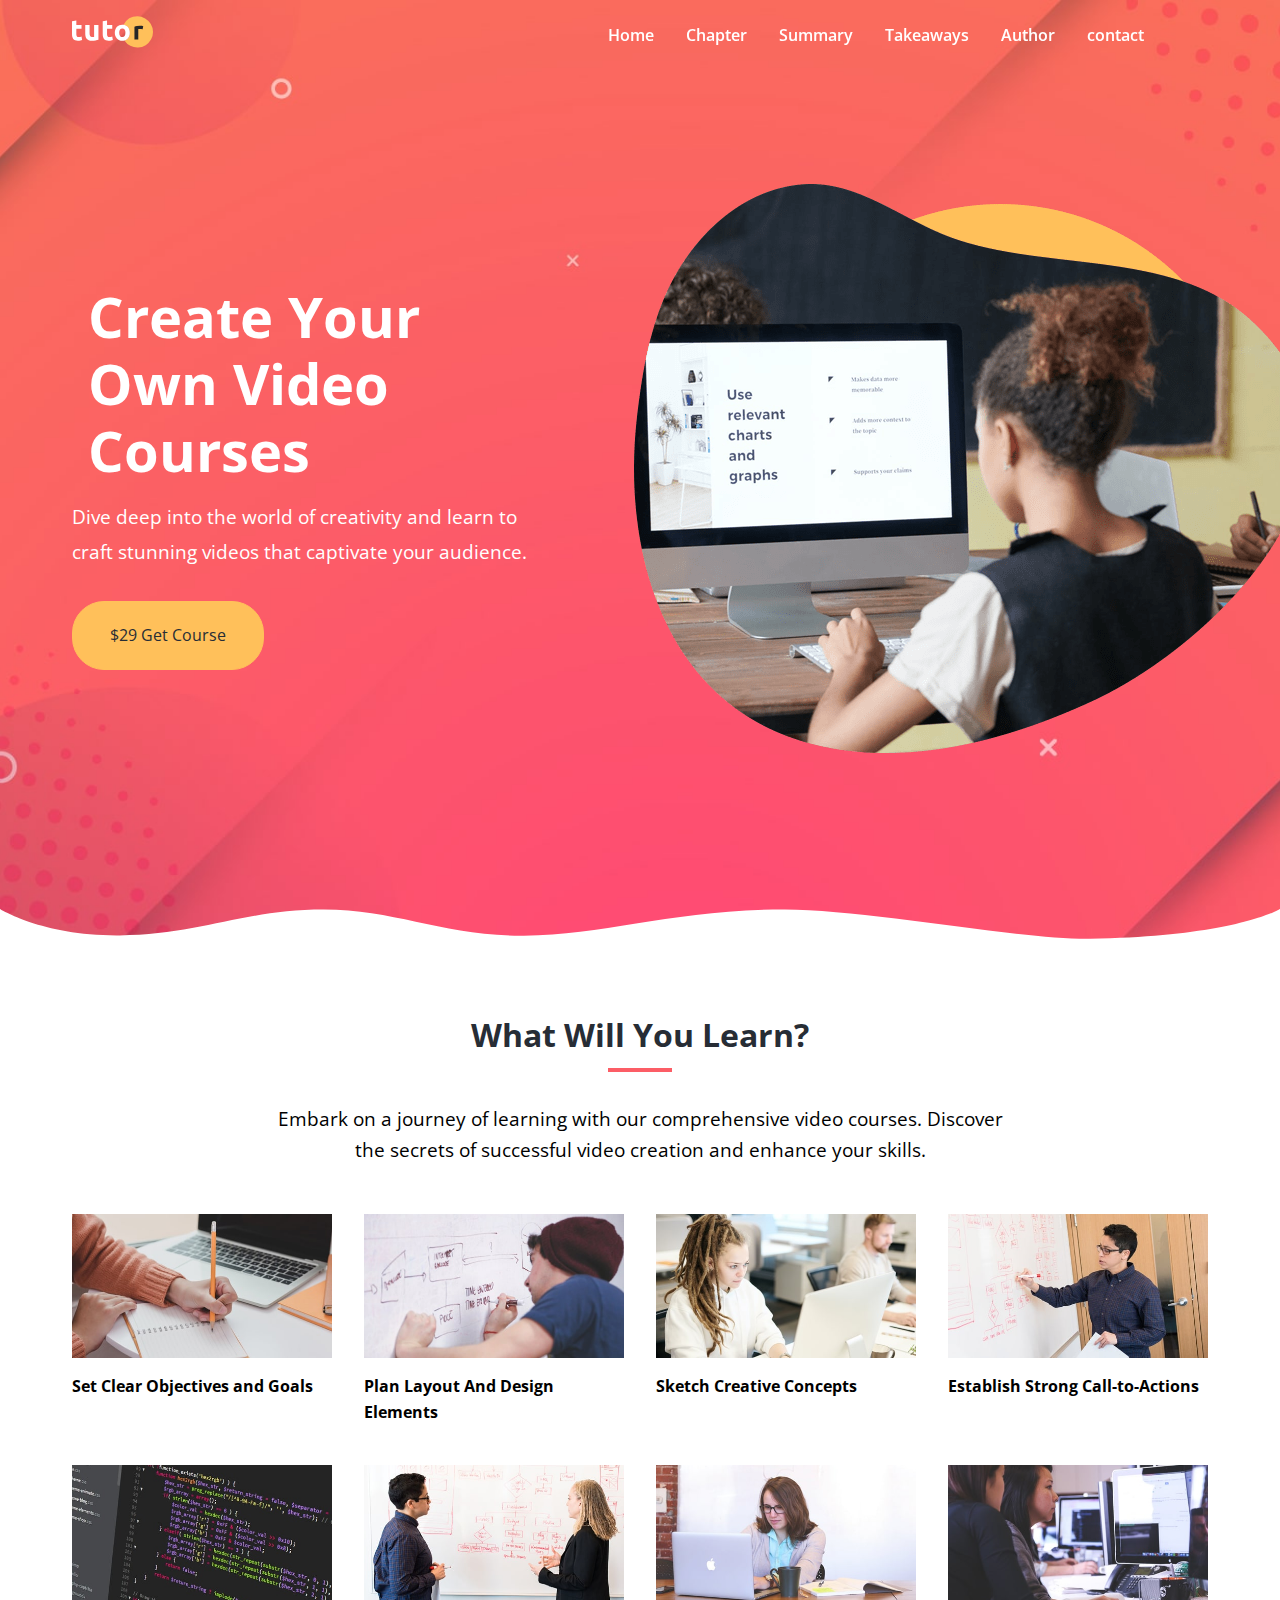
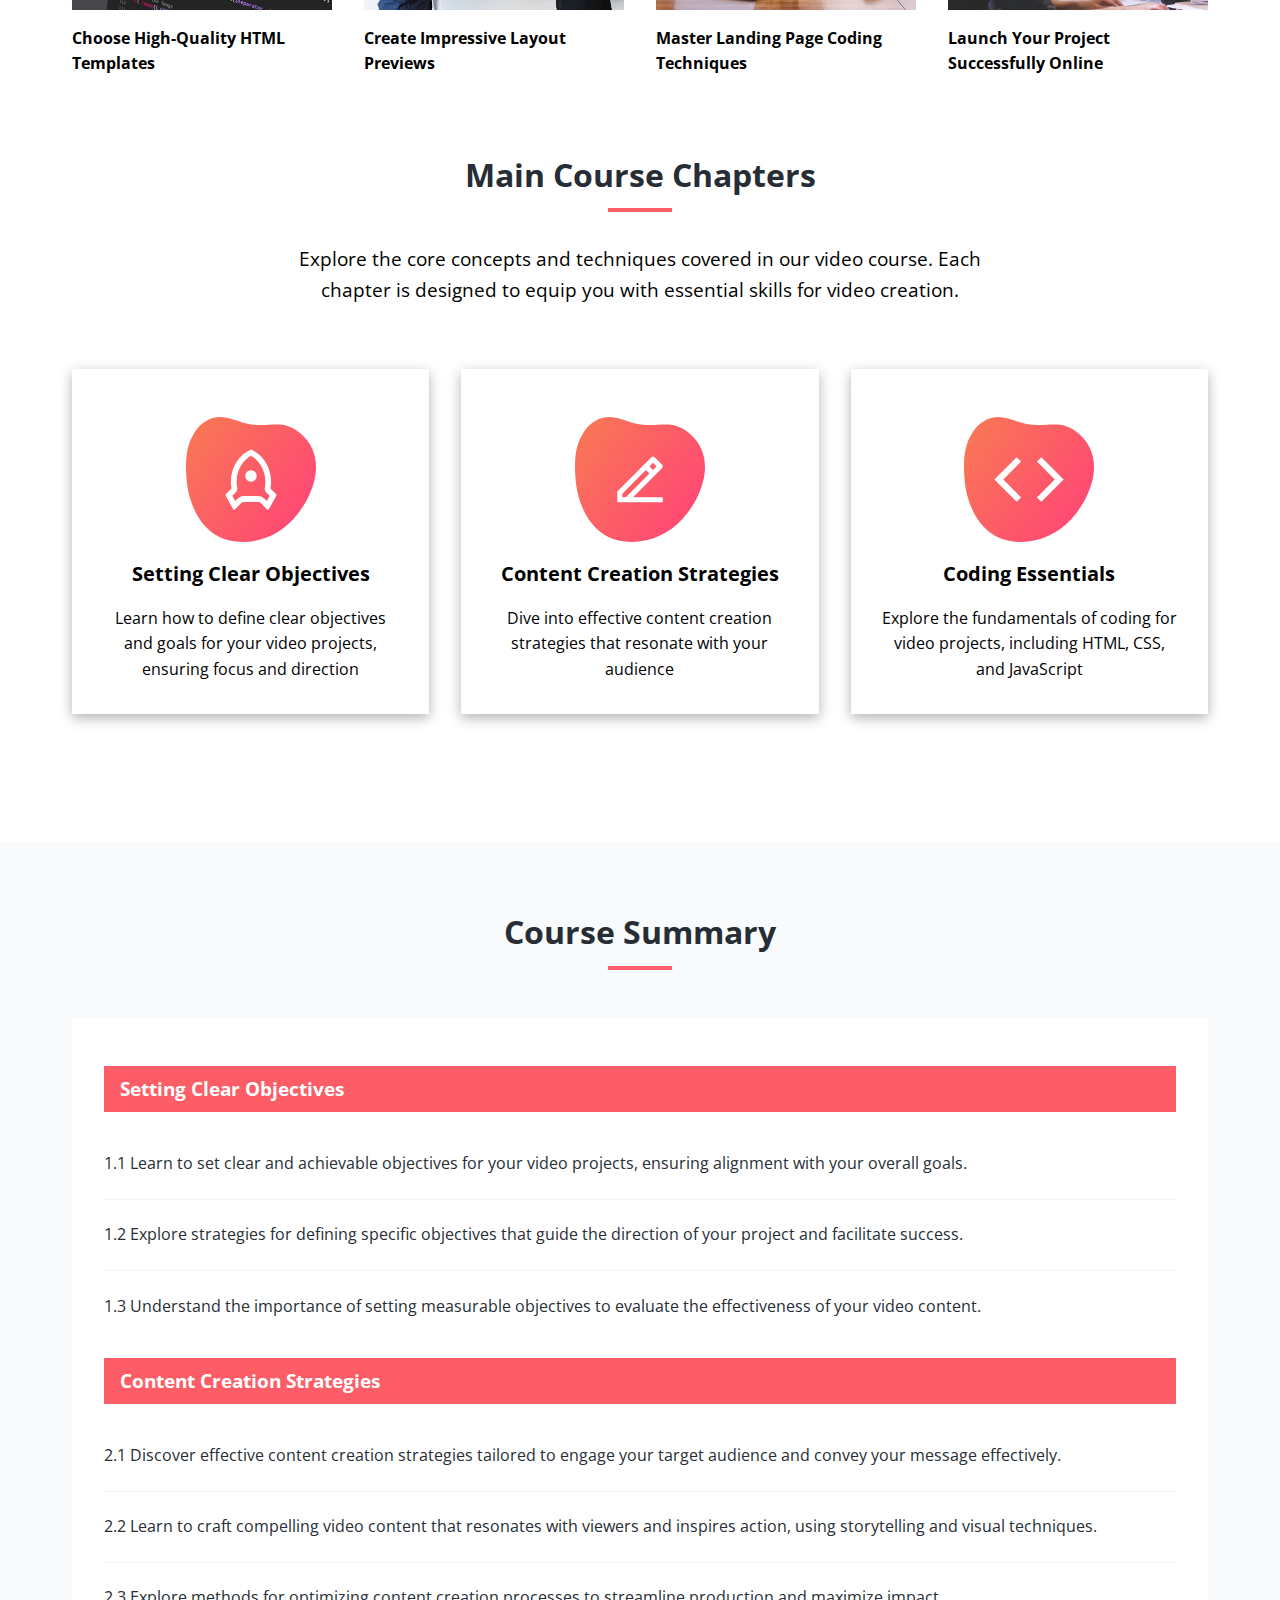
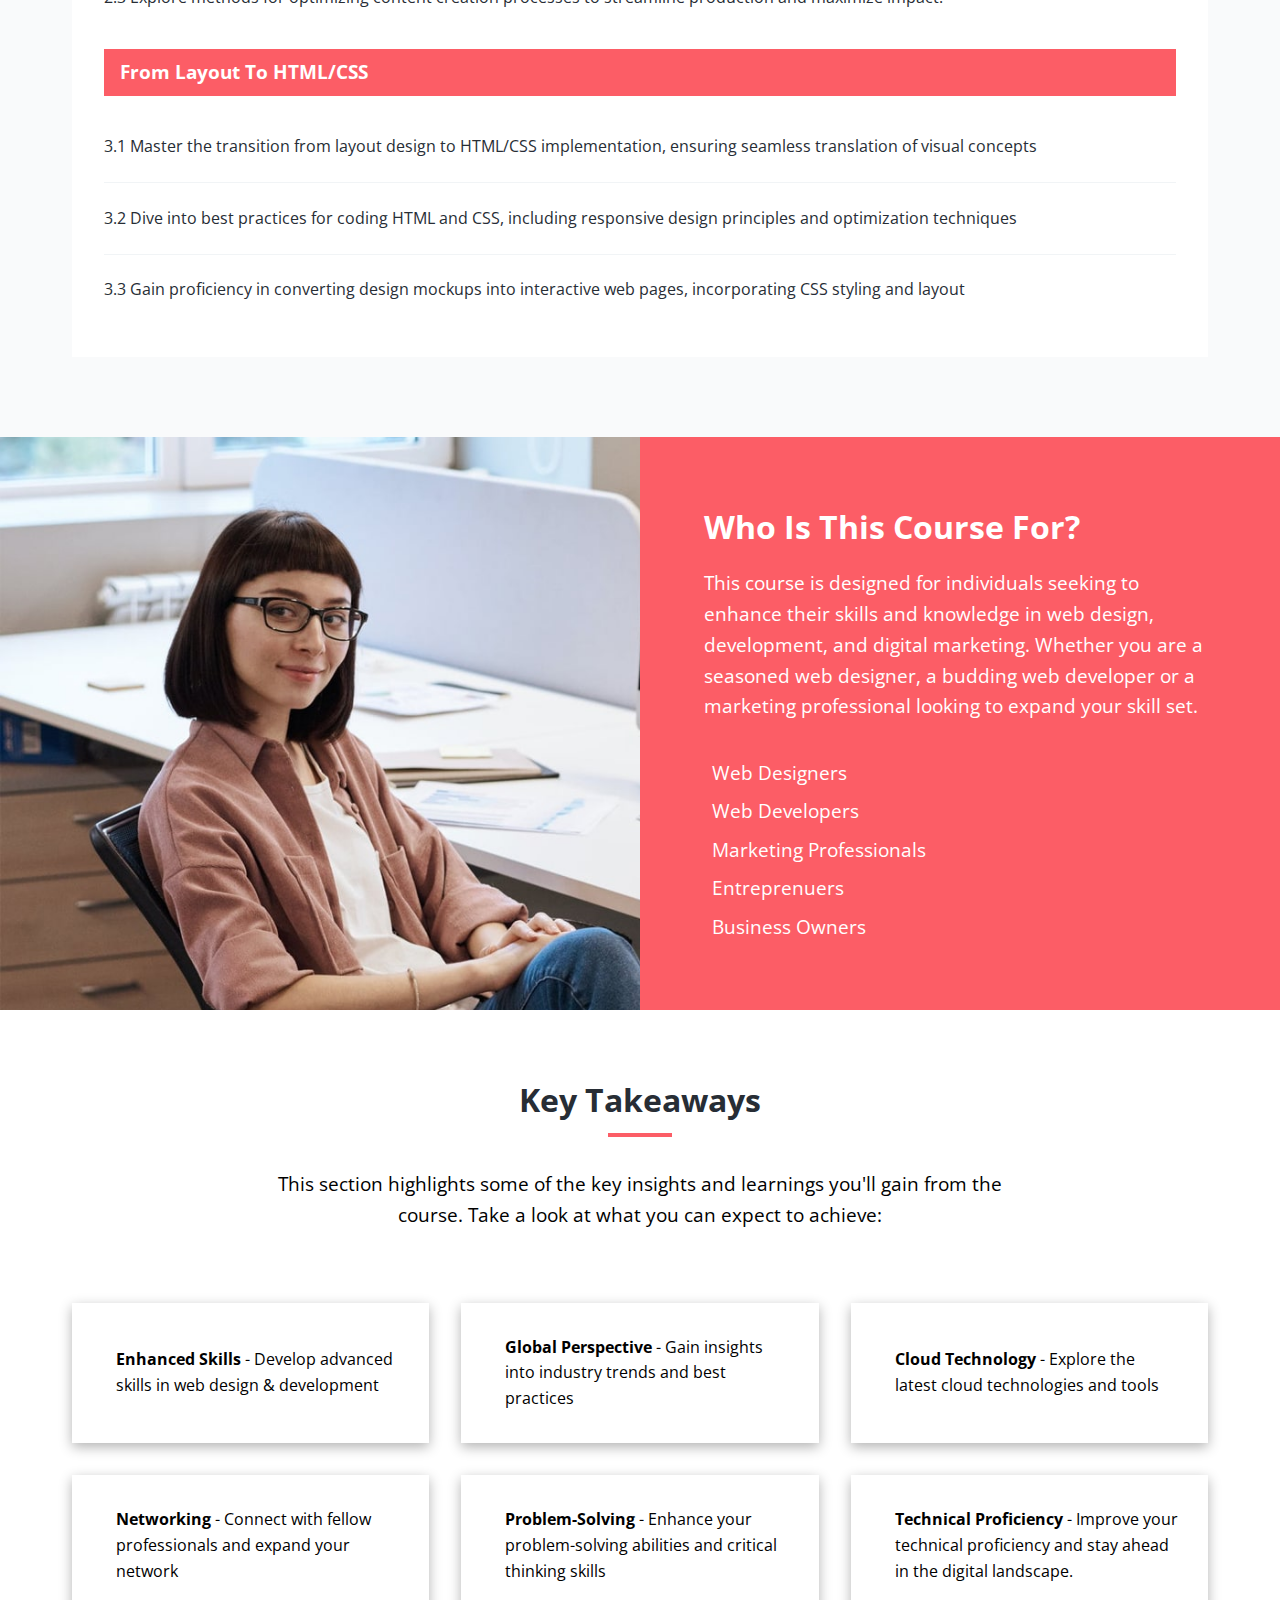
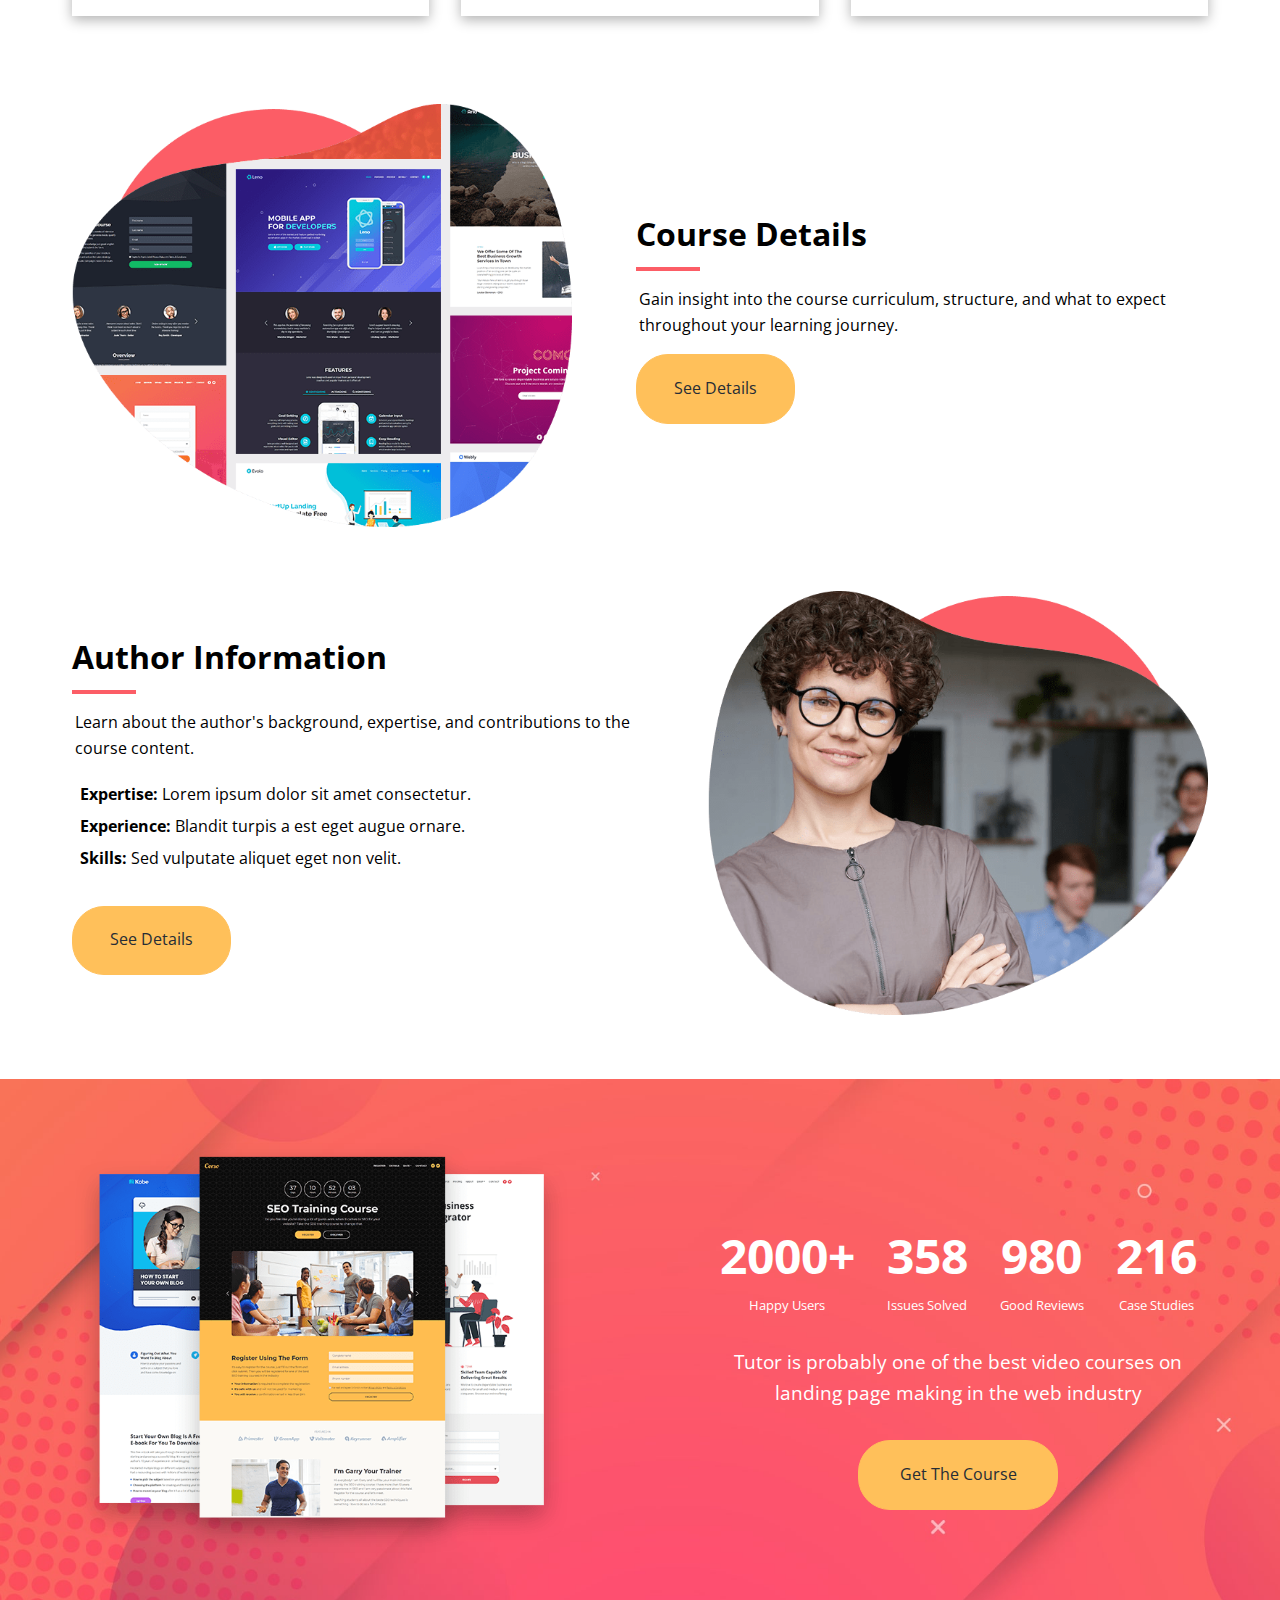
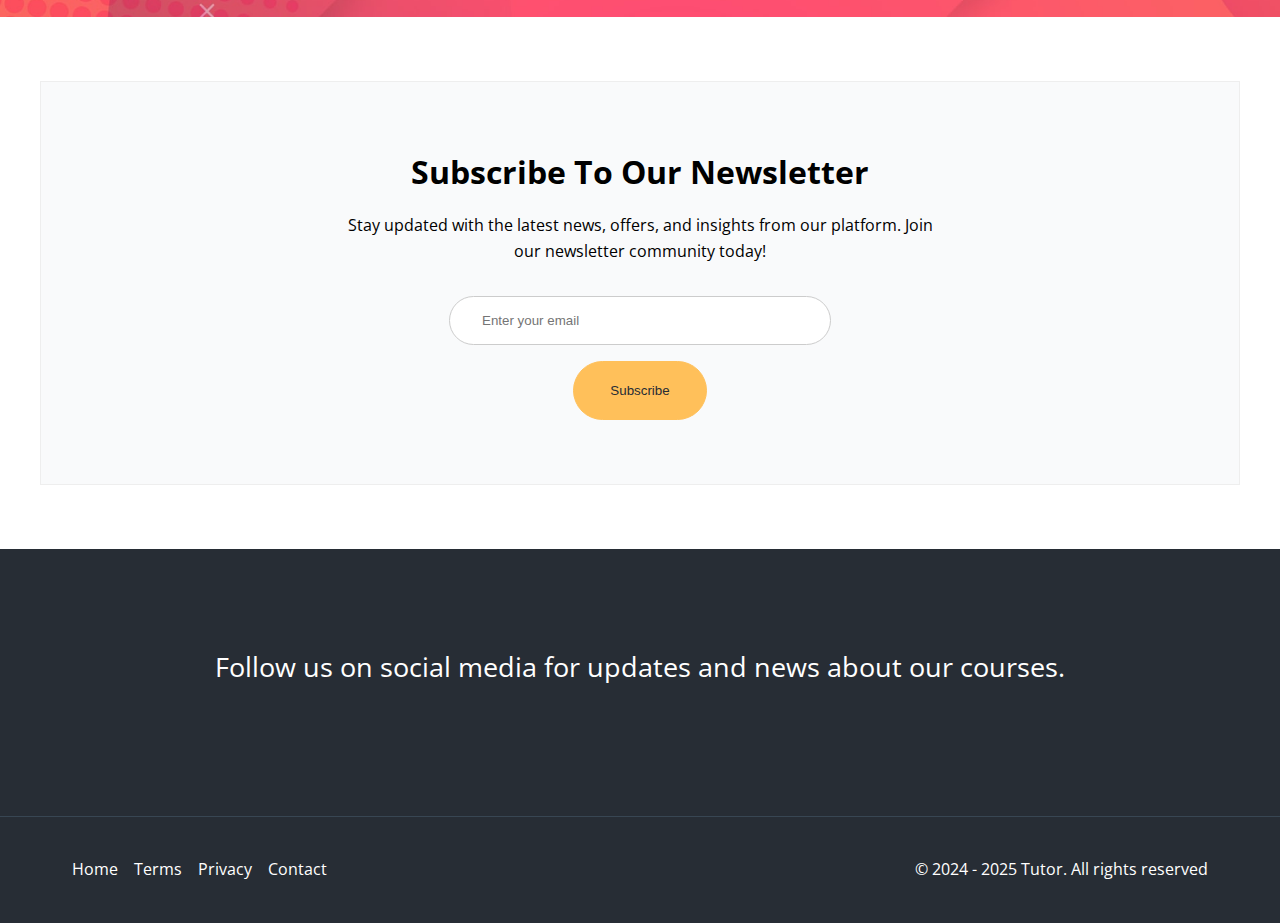
<file: index.html>
<!DOCTYPE html>
<html lang="en">
  <head>
    <meta charset="UTF-8" />
    <meta name="viewport" content="width=device-width, initial-scale=1.0" />
    <link rel="preconnect" href="https://fonts.googleapis.com" />
    <link rel="preconnect" href="https://fonts.gstatic.com" crossorigin />
    <link
      href="https://fonts.googleapis.com/css2?family=Edu+AU+VIC+WA+NT+Hand:wght@400..700&family=Libre+Baskerville:ital,wght@0,400;0,700;1,400&family=Open+Sans:ital,wght@0,300..800;1,300..800&family=Poppins:wght@300;400;600;700;900&family=Rampart+One&display=swap"
      rel="stylesheet"
    />
    <link
      rel="stylesheet"
      href="https://cdnjs.cloudflare.com/ajax/libs/font-awesome/6.7.1/css/all.min.css"
      integrity="sha512-5Hs3dF2AEPkpNAR7UiOHba+lRSJNeM2ECkwxUIxC1Q/FLycGTbNapWXB4tP889k5T5Ju8fs4b1P5z/iB4nMfSQ=="
      crossorigin="anonymous"
      referrerpolicy="no-referrer"
    />
    <link rel="stylesheet" href="./css/styles.css" />
    <link rel="icon" href="./images/favicon.png" />
    <title>Tutor</title>
  </head>
  <body>
    <nav class="navbar" role="navigation" aria-label="Main Navigation">
      <div class="navbar-flex container">
        <a href="/" aria-label="Logo Home Link">
          <img src="images/logo.svg" alt="Tutor Logo" />
        </a>
        <div class="main-menu-items">
          <ul class="main-menu-list">
            <li>
              <a href="/">Home</a>
            </li>
            <li>
              <a href="#chapters">Chapter</a>
            </li>
            <li>
              <a href="#summary">Summary</a>
            </li>
            <li>
              <a href="#takeaways">Takeaways</a>
            </li>
            <li>
              <a href="#author">Author</a>
            </li>
            <li>
              <a href="contact.html">contact</a>
            </li>
            <li>
              <a href="facebook.com" target="_blank" aria-label="Follow Us On Facebook">
                <i class="fa-brands fa-facebook"></i>
              </a>
            </li>
            <li>
              <a href="twitter.com" target="_blank" aria-label="Follow Us On Twitter">
                <i class="fa-brands fa-twitter"></i>
              </a>
            </li>
          </ul>
        </div>

        <!-- Mobile Menu  -->
        <div class="mobile-menu">
            <!-- Hamburger Menu  -->
            <div class="mobile-menu-toggle" role="button" aria-expanded="false" aria-controls="mobile-menu-items" aria-label="Open mobile menu" tabindex="0">
                <i class="fas fa-bars fa-2x"></i>
            </div>
            <!-- Mobile Menu items  -->
        <div id="mobile-menu-items" class="mobile-menu-items">
                    <ul class="mobile-menu-list">
                    <li>
                        <a href="/">Home</a>
              </li>
              <li>
                <a href="#chapters">Chapter</a>
              </li>
              <li>
                <a href="#summary">Summary</a>
              </li>
              <li>
                <a href="#takeaways">Takeaways</a>
              </li>
              <li>
                <a href="#author">Author</a>
              </li>
              <li>
                <a href="contact.html">contact</a>
              </li>
              <li>
                <a href="facebook.com" target="_blank" aria-label="Follow Us On Facebook">
                  <i class="fa-brands fa-facebook"></i>
                </a>
              </li>
              <li>
                <a href="twitter.com" target="_blank" aria-label="Follow Us On Twitter">
                  <i class="fa-brands fa-twitter"></i>
                </a>
              </li>
            </ul>
          </div>
      </div>
    </nav>

    <!-- Hero  -->
    <header class="hero">
        <div class="container hero-flex">
            <div class="hero-content">
                <h1>Create Your Own Video Courses</h1>
                <p>
                    Dive deep  into the world of creativity and learn to
                    craft stunning
                    videos that captivate your audience.
                </p>
                <a href="#" class="btn">$29 Get Course</a>
            </div>
            <img src="images/header-course.png" alt="hero">
        </div>

        <svg
        class="frame-decoration"
        data-name="Layer 2"
        xmlns="http://www.w3.org/2000/svg"
        preserveAspectRatio="none"
        viewBox="0 0 1920 192.275"
      >
        <defs>
          <style>
            .cls-1 {
              fill: #ffffff;
            }
          </style>
        </defs>
        <title>frame-decoration</title>
        <path
        class="cls-1"
        d="M0,158.755s63.9,52.163,179.472,50.736c121.494-1.5,185.839-49.738,305.984-49.733,109.21,0,181.491,51.733,300.537,50.233,123.941-1.562,225.214-50.126,390.43-50.374,123.821-.185,353.982,58.374,458.976,56.373,217.907-4.153,284.6-57.236,284.6-57.236V351.03H0V158.755Z"
        transform="translate(0 -158.755)"
        />
      </svg>
    </header>
    
    
     <!-- Learn Section -->
     <section class="learn">
      <div class="container">
        <div class="section-header">
          <h2>What Will You Learn?</h2>
          <div class="heading-border"></div>
          <p>
            Embark on a journey of learning with our comprehensive video
            courses. Discover the secrets of successful video creation and
            enhance your skills.
          </p>
        </div>

        <div class="topics">
          <div class="topic">
            <div class="topic-image">
              <img src="images/description-1.jpg" alt="topic" />
            </div>
            <div class="topic-text">
              <h3>Set Clear Objectives and Goals</h3>
            </div>
          </div>
          <div class="topic">
            <div class="topic-image">
              <img src="images/description-2.jpg" alt="alternative" />
            </div>
            <div class="topic-text">
              <h3>Plan Layout And Design Elements</h3>
            </div>
          </div>
          <div class="topic">
            <div class="topic-image">
              <img src="images/description-3.jpg" alt="alternative" />
            </div>
            <div class="topic-text">
              <h3>Sketch Creative Concepts</h3>
            </div>
          </div>
          <div class="topic">
            <div class="topic-image">
              <img src="images/description-4.jpg" alt="alternative" />
            </div>
            <div class="topic-text">
              <h3>Establish Strong Call-to-Actions</h3>
            </div>
          </div>
          <div class="topic">
            <div class="topic-image">
              <img src="images/description-5.jpg" alt="alternative" />
            </div>
            <div class="topic-text">
              <h3>Choose High-Quality HTML Templates</h3>
            </div>
          </div>
          <div class="topic">
            <div class="topic-image">
              <img src="images/description-6.jpg" alt="alternative" />
            </div>
            <div class="topic-text">
              <h3>Create Impressive Layout Previews</h3>
            </div>
          </div>
          <div class="topic">
            <div class="topic-image">
              <img src="images/description-7.jpg" alt="alternative" />
            </div>
            <div class="topic-text">
              <h3>Master Landing Page Coding Techniques</h3>
            </div>
          </div>
          <div class="topic">
            <div class="topic-image">
              <img src="images/description-8.jpg" alt="alternative" />
            </div>
            <div class="topic-text">
              <h3>Launch Your Project Successfully Online</h3>
            </div>
          </div>
        </div>
      </div>
    </section>

    <!-- Course Chapter Section -->
    <section class="chapters section" id="chapters">
      <div class="container">
        <div class="section-header">
          <h2>Main Course Chapters</h2>
          <div class="heading-border"></div>
          <p>
            Explore the core concepts and techniques covered in our video
            course. Each chapter is designed to equip you with essential skills
            for video creation.
          </p>
        </div>
        <div class="chapter-cards">
          <div class="card">
            <img src="images/chapters-icon-1.svg" alt="chapter 1" />
            <h3>Setting Clear Objectives</h3>
            <p>
              Learn how to define clear objectives and goals for your video
              projects, ensuring focus and direction
            </p>
          </div>
          <div class="card">
            <img src="images/chapters-icon-2.svg" alt="chapter 2" />
            <h3>Content Creation Strategies</h3>
            <p>
              Dive into effective content creation strategies that resonate with
              your audience
            </p>
          </div>
          <div class="card">
            <img src="images/chapters-icon-3.svg" alt="chapter 3" />
            <h3>Coding Essentials</h3>
            <p>
              Explore the fundamentals of coding for video projects, including
              HTML, CSS, and JavaScript
            </p>
          </div>
        </div>
      </div>
    </section>


    <!-- Course Summary -->
    <section class="summary" id="summary">
      <div class="container">
        <div class="section-header">
          <h2>Course Summary</h2>
          <div class="heading-border"></div>
        </div>
        <div class="section-lists">
          <div class="list">
            <div class="list-header">Setting Clear Objectives</div>
            <div class="list-item">
              1.1 Learn to set clear and achievable objectives for your video
              projects, ensuring alignment with your overall goals.
            </div>
            <div class="list-item">
              1.2 Explore strategies for defining specific objectives that guide
              the direction of your project and facilitate success.
            </div>
            <div class="list-item">
              1.3 Understand the importance of setting measurable objectives to
              evaluate the effectiveness of your video content.
            </div>
          </div>

          <div class="list">
            <div class="list-header">Content Creation Strategies</div>
            <div class="list-item">
              2.1 Discover effective content creation strategies tailored to
              engage your target audience and convey your message effectively.
            </div>
            <div class="list-item">
              2.2 Learn to craft compelling video content that resonates with
              viewers and inspires action, using storytelling and visual
              techniques.
            </div>
            <div class="list-item">
              2.3 Explore methods for optimizing content creation processes to
              streamline production and maximize impact.
            </div>
          </div>

          <div class="list">
            <div class="list-header">From Layout To HTML/CSS</div>
            <div class="list-item">
              3.1 Master the transition from layout design to HTML/CSS
              implementation, ensuring seamless translation of visual concepts
            </div>
            <div class="list-item">
              3.2 Dive into best practices for coding HTML and CSS, including
              responsive design principles and optimization techniques
            </div>
            <div class="list-item">
              3.3 Gain proficiency in converting design mockups into interactive
              web pages, incorporating CSS styling and layout
            </div>
          </div>
        </div>
      </div>
    </section>

    <!-- Info  -->
    <section class="info" id="info">
      <div class="info-container">
        <div class="info-left"></div>
        <div class="info-content">
          <h2>Who Is This Course For?</h2>
          <p>
            This course is designed for individuals seeking to enhance their
            skills and knowledge in web design, development, and digital
            marketing. Whether you are a seasoned web designer, a budding web
            developer or a marketing professional looking to expand your skill
            set.
          </p>
          <ul>
            <li><i class="fas fa-check"></i> Web Designers</li>
            <li><i class="fas fa-check"></i> Web Developers</li>
            <li><i class="fas fa-check"></i> Marketing Professionals</li>
            <li><i class="fas fa-check"></i> Entreprenuers</li>
            <li><i class="fas fa-check"></i> Business Owners</li>
          </ul>
        </div>
      </div>
    </section>

<!-- Takeaways -->
<section class="takeaways section" id="takeaways">
  <div class="container">
    <div class="section-header">
      <h2>Key Takeaways</h2>
      <div class="heading-border"></div>
      <p>
        This section highlights some of the key insights and learnings
        you'll gain from the course. Take a look at what you can expect to
        achieve:
      </p>
    </div>
    <div class="takeaways-cards">
      <div class="card">
        <i class="fas fa-rocket fa-3x text-primary"></i>
        <p>
          <strong>Enhanced Skills</strong> - Develop advanced skills in web
          design & development
        </p>
      </div>
      <div class="card">
        <i class="fas fa-globe fa-3x text-primary"></i>
        <p>
          <strong>Global Perspective</strong> - Gain insights into industry
          trends and best practices
        </p>
      </div>
      <div class="card">
        <i class="fas fa-cloud fa-3x text-primary"></i>
        <p>
          <strong>Cloud Technology</strong> - Explore the latest cloud
          technologies and tools
        </p>
      </div>
      <div class="card">
        <i class="fas fa-user fa-3x text-primary"></i>
        <p>
          <strong>Networking </strong> - Connect with fellow professionals
          and expand your network
        </p>
      </div>
      <div class="card">
        <i class="fas fa-cog fa-3x text-primary"></i>
        <p>
          <strong>Problem-Solving</strong> - Enhance your problem-solving
          abilities and critical thinking skills
        </p>
      </div>
      <div class="card">
        <i class="fas fa-server fa-3x text-primary"></i>
        <p>
          <strong>Technical Proficiency</strong> - Improve your technical
          proficiency and stay ahead in the digital landscape.
        </p>
      </div>
    </div>
  </div>
</section>

<!-- Course Details -->
<section class="details section" id="details">
  <div class="container details-flex">
    <img src="images/details.png" alt="details" />
    <div class="details-content">
      <h2>Course Details</h2>
      <div class="heading-border"></div>
      <p>
        Gain insight into the course curriculum, structure, and what to
        expect throughout your learning journey.
      </p>
      <a href="#" class="btn">See Details</a>
    </div>
  </div>
</section>

<!-- Author Info -->
<section class="details section" id="author">
  <div class="container details-flex">
    <img src="images/author.png" alt="details" />
    <div class="details-content">
      <h2>Author Information</h2>
      <div class="heading-border"></div>
      <p>
        Learn about the author's background, expertise, and contributions to
        the course content.
      </p>
      <ul>
        <li>
          <i class="fas fa-chevron-circle-right text-primary"></i>
          <strong> Expertise: </strong> Lorem ipsum dolor sit amet
          consectetur.
        </li>
        <li>
          <i class="fas fa-chevron-circle-right text-primary"></i
          ><strong>Experience:</strong> Blandit turpis a est eget augue
          ornare.
        </li>
        <li>
          <i class="fas fa-chevron-circle-right text-primary"></i
          ><strong>Skills:</strong> Sed vulputate aliquet eget non velit.
        </li>
      </ul>
      <a href="#" class="btn">See Details</a>
    </div>
  </div>
</section>

    <!-- Stats -->
    <section class="stats section" id="stats">
      <div class="container stats-flex">
        <img src="images/stats.png" alt="stats" />
        <div class="stats-content">
          <div class="stats-numbers">
            <div>
              <h3 aria-labelledby="stats-happy-users">2000+</h3>
              <p id="stats-happy-users">Happy Users</p>
            </div>
            <div>
              <h3 aria-labelledby="stats-issues-solved">358</h3>
              <p id="stats-issues-solved">Issues Solved</p>
            </div>
            <div>
              <h3 aria-labelledby="stats-good-reviews">980</h3>
              <p id="stats-good-reviews">Good Reviews</p>
            </div>
            <div>
              <h3 aria-labelledby="stats-case-studies">216</h3>
              <p id="stats-case-studies">Case Studies</p>
            </div>
          </div>

          <p class="stats-text">
            Tutor is probably one of the best video courses on landing page
            making in the web industry
          </p>
          <a href="#" class="btn">Get The Course</a>
        </div>
      </div>
    </section>

    <!-- Newsletter  -->  
     <section class="newsletter section" id="newsletter">
      <div class="container newsletter-flex">
        <h2>Subscribe To Our Newsletter</h2>
        <p>
          Stay updated with the latest news, offers, and insights from our platform.
           Join our newsletter community today!
        </p>
        <form> 
          <input type="email" name="email" id="email" placeholder="Enter your email">
          <button type="button" class="btn">Subscribe</button>
        </form>
      </div>
     </section>

     <!-- Social -->
     <section class="social section">
       <div class="container">
         <p>Follow us on social media for updates and news about our courses.</p>
         <div class="social-icons">
           <a
             href="https://facebook.com"
             target="_blank"
             aria-label="Follow Us On Facebook"
           >
             <i class="fa-brands fa-facebook fa-2x"></i>
           </a>
           <a
             href="https://twitter.com"
             target="_blank"
             aria-label="Follow Us On Twitter"
           >
             <i class="fa-brands fa-twitter fa-2x"></i>
           </a>
           <a
             href="https://instagram.com"
             target="_blank"
             aria-label="Follow Us On Instagram"
             ><i class="fa-brands fa-instagram fa-2x"></i>
           </a>
           <a
             href="https://linkdin.com"
             target="_blank"
             aria-label="Follow Us On Linkdin"
             ><i class="fa-brands fa-linkedin fa-2x"></i>
           </a>
           <a
             href="https://youtube.com"
             target="_blank"
             aria-label="Follow Us On Youtube"
           >
             <i class="fa-brands fa-youtube fa-2x"></i>
           </a>
           <a
             href="https://pinterest.com"
             target="_blank"
             aria-label="Follow Us On Pinterest"
           >
             <i class="fa-brands fa-pinterest fa-2x"></i>
           </a>
         </div>
       </div>
     </section>
 
     <footer class="footer">
       <div class="container footer-flex">
         <ul class="footer-links">
           <li><a href="#">Home</a></li>
           <li><a href="#">Terms</a></li>
           <li><a href="#">Privacy</a></li>
           <li><a href="contact.html">Contact</a></li>
         </ul>
         <p>&copy; 2024 - 2025 Tutor. All rights reserved</p>
       </div>
     </footer>
 
    <script src="js/script.js"></script>
  </body>
</html>
</file>
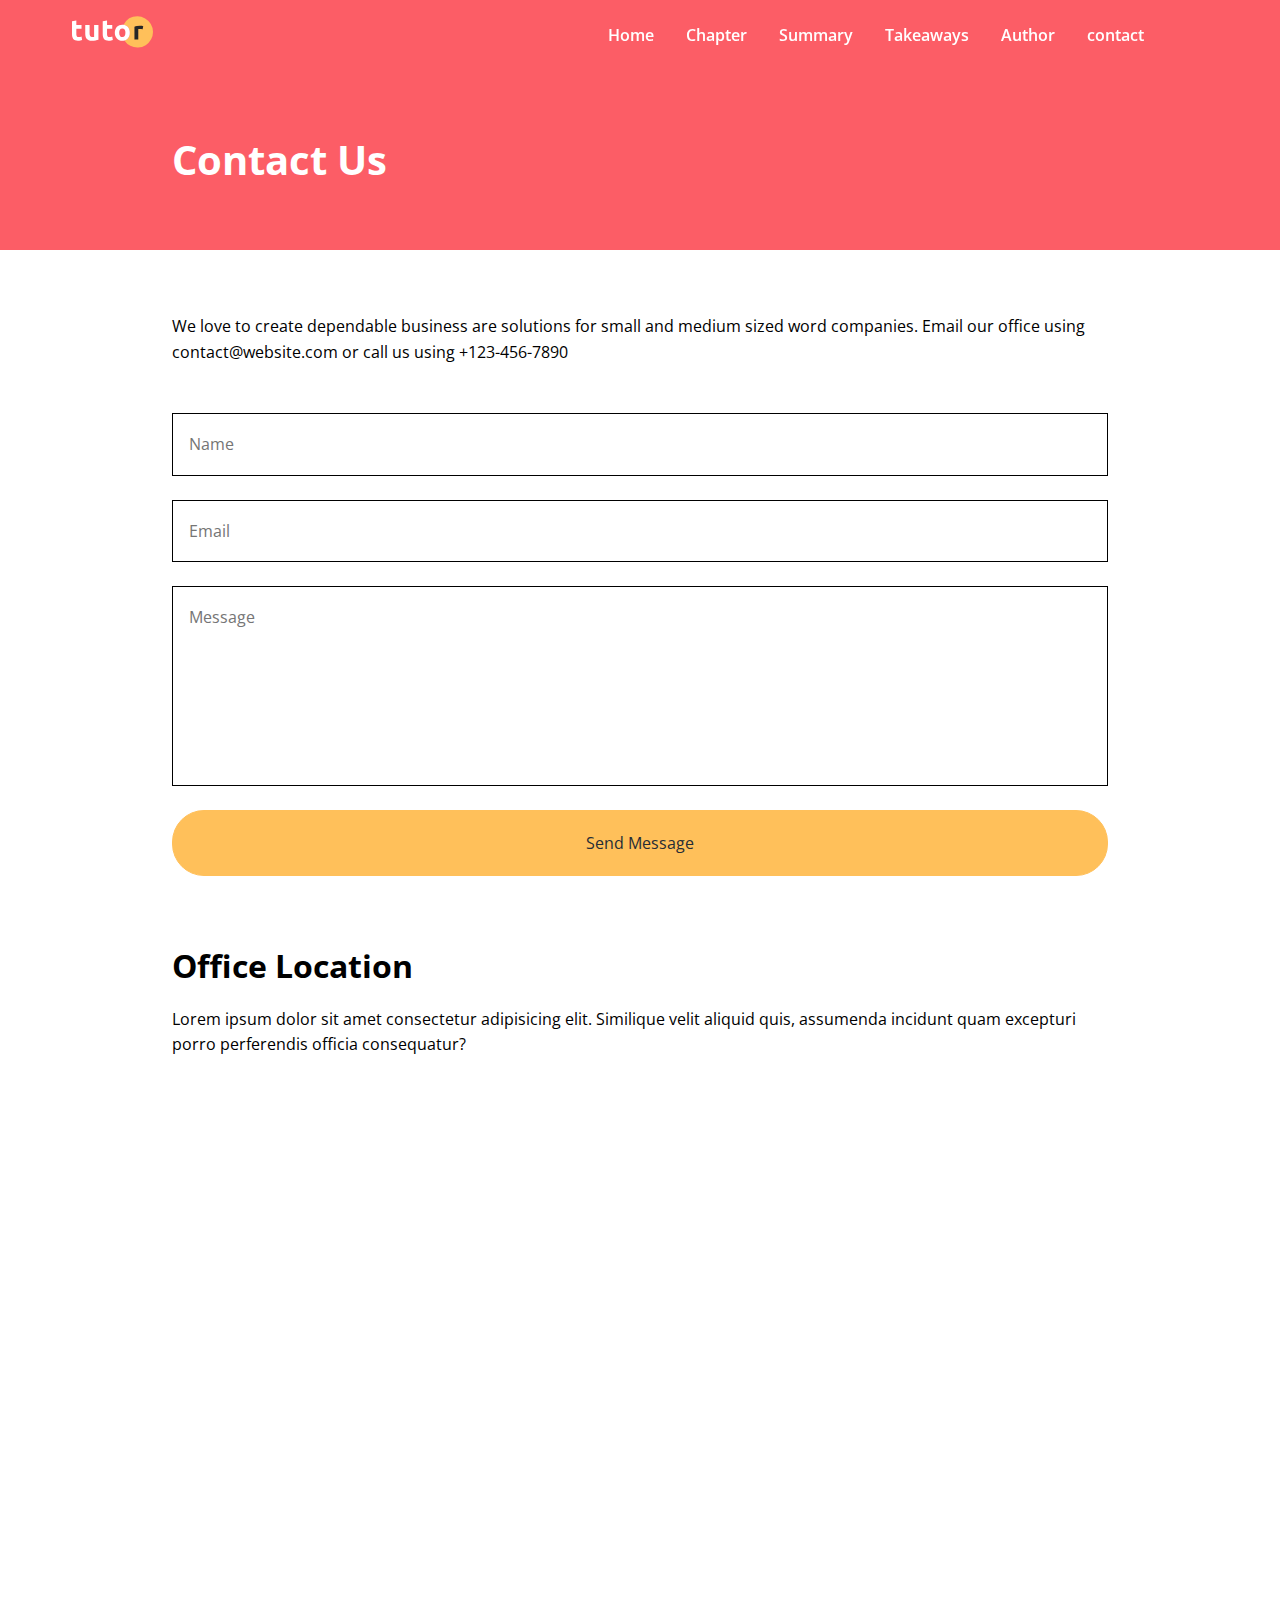
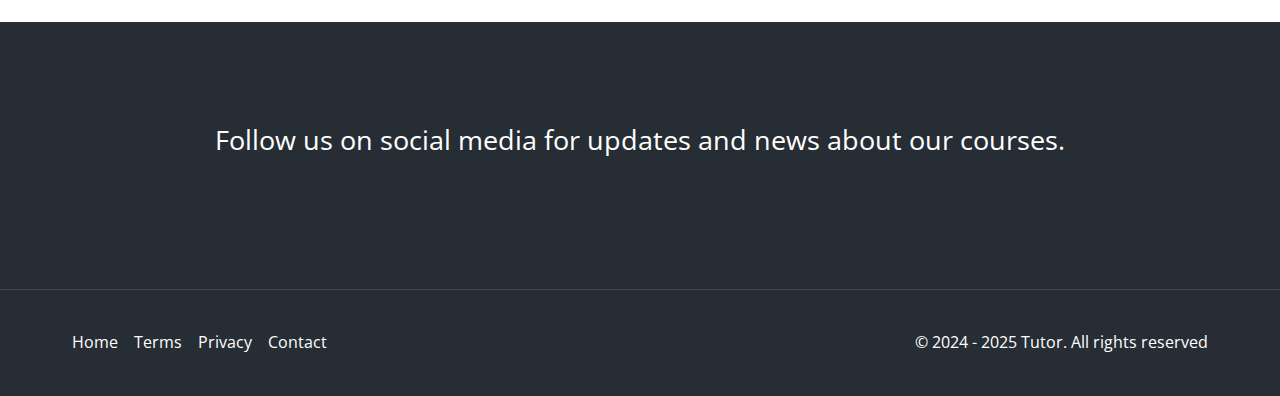
<file: contact.html>
<!DOCTYPE html>
<html lang="en">
  <head>
    <meta charset="UTF-8" />
    <meta name="viewport" content="width=device-width, initial-scale=1.0" />
    <link rel="preconnect" href="https://fonts.googleapis.com" />
    <link rel="preconnect" href="https://fonts.gstatic.com" crossorigin />
    <link
      href="https://fonts.googleapis.com/css2?family=Open+Sans:ital,wght@0,300..800;1,300..800&display=swap"
      rel="stylesheet"
    />
    <link
      rel="stylesheet"
      href="https://cdnjs.cloudflare.com/ajax/libs/font-awesome/6.5.2/css/all.min.css"
      integrity="sha512-SnH5WK+bZxgPHs44uWIX+LLJAJ9/2PkPKZ5QiAj6Ta86w+fsb2TkcmfRyVX3pBnMFcV7oQPJkl9QevSCWr3W6A=="
      crossorigin="anonymous"
      referrerpolicy="no-referrer"
    />
    <link rel="stylesheet" href="./css/styles.css" />
    <link rel="icon" href="./images/favicon.png" />
    <title>Tutor</title>
  </head>
  <body>
    <nav class="navbar" role="navigation" aria-label="Main Navigation">
        <div class="navbar-flex container">
          <a href="/" aria-label="Logo Home Link">
            <img src="images/logo.svg" alt="Tutor Logo" />
          </a>
          <div class="main-menu-items">
            <ul class="main-menu-list">
              <li>
                <a href="/">Home</a>
              </li>
              <li>
                <a href="#chapters">Chapter</a>
              </li>
              <li>
                <a href="#summary">Summary</a>
              </li>
              <li>
                <a href="#takeaways">Takeaways</a>
              </li>
              <li>
                <a href="#author">Author</a>
              </li>
              <li>
                <a href="contact.html">contact</a>
              </li>
              <li>
                <a href="facebook.com" target="_blank" aria-label="Follow Us On Facebook">
                  <i class="fa-brands fa-facebook"></i>
                </a>
              </li>
              <li>
                <a href="twitter.com" target="_blank" aria-label="Follow Us On Twitter">
                  <i class="fa-brands fa-twitter"></i>
                </a>
              </li>
            </ul>
          </div>
  
          <!-- Mobile Menu  -->
          <div class="mobile-menu">
              <!-- Hamburger Menu  -->
              <div class="mobile-menu-toggle" role="button" aria-expanded="false" aria-controls="mobile-menu-items" aria-label="Open mobile menu" tabindex="0">
                  <i class="fas fa-bars fa-2x"></i>
              </div>
              <!-- Mobile Menu items  -->
          <div id="mobile-menu-items" class="mobile-menu-items">
                      <ul class="mobile-menu-list">
                      <li>
                          <a href="/">Home</a>
                </li>
                <li>
                  <a href="#chapters">Chapter</a>
                </li>
                <li>
                  <a href="#summary">Summary</a>
                </li>
                <li>
                  <a href="#takeaways">Takeaways</a>
                </li>
                <li>
                  <a href="#author">Author</a>
                </li>
                <li>
                  <a href="contact.html">contact</a>
                </li>
                <li>
                  <a href="facebook.com" target="_blank" aria-label="Follow Us On Facebook">
                    <i class="fa-brands fa-facebook"></i>
                  </a>
                </li>
                <li>
                  <a href="twitter.com" target="_blank" aria-label="Follow Us On Twitter">
                    <i class="fa-brands fa-twitter"></i>
                  </a>
                </li>
              </ul>
            </div>
        </div>
      </nav>
  
    <!-- Inner Header -->
    <header class="inner-header">
      <div class="container-sm">
        <h1>Contact Us</h1>
      </div>
    </header>

    <section class="contact-form section">
      <div class="container-sm">
        <p>
          We love to create dependable business are solutions for small and
          medium sized word companies. Email our office using
          contact@website.com or call us using +123-456-7890
        </p>

        <form>
          <input type="text" name="name" placeholder="Name" />
          <input type="email" name="email" placeholder="Email" />
          <textarea name="message" placeholder="Message"></textarea>
          <button type="submit" class="btn">Send Message</button>
        </form>
      </div>
    </section>

    <!-- Location  -->
    <section class="location section">
      <div class="container-sm">
        <h2>Office Location</h2>
        <p>
          Lorem ipsum dolor sit amet consectetur adipisicing elit. Similique
          velit aliquid quis, assumenda incidunt quam excepturi porro
          perferendis officia consequatur?
        </p>
        <div class="map">
          <iframe
            src="https://www.google.com/maps/embed?pb=!1m18!1m12!1m3!1d1241.5303553091994!2d-0.14076024298621118!3d51.51210217963597!2m3!1f0!2f0!3f0!3m2!1i1024!2i768!4f13.1!3m3!1m2!1s0x487604d502268421%3A0x6a7d62889992f993!2sRegent+St%2C+Soho%2C+London+W1B+5TH%2C+UK!5e0!3m2!1sen!2sro!4v1476174541049"
            allowfullscreen
          ></iframe>
        </div>
      </div>
    </section>

    <!-- Social -->
    <section class="social section">
      <div class="container">
        <p>Follow us on social media for updates and news about our courses.</p>
        <div class="social-icons">
          <a
            href="https://facebook.com"
            target="_blank"
            aria-label="Follow Us On Facebook"
          >
            <i class="fa-brands fa-facebook fa-2x"></i>
          </a>
          <a
            href="https://twitter.com"
            target="_blank"
            aria-label="Follow Us On Twitter"
          >
            <i class="fa-brands fa-twitter fa-2x"></i>
          </a>
          <a
            href="https://instagram.com"
            target="_blank"
            aria-label="Follow Us On Instagram"
            ><i class="fa-brands fa-instagram fa-2x"></i>
          </a>
          <a
            href="https://linkdin.com"
            target="_blank"
            aria-label="Follow Us On Linkdin"
            ><i class="fa-brands fa-linkedin fa-2x"></i>
          </a>
          <a
            href="https://youtube.com"
            target="_blank"
            aria-label="Follow Us On Youtube"
          >
            <i class="fa-brands fa-youtube fa-2x"></i>
          </a>
          <a
            href="https://pinterest.com"
            target="_blank"
            aria-label="Follow Us On Pinterest"
          >
            <i class="fa-brands fa-pinterest fa-2x"></i>
          </a>
        </div>
      </div>
    </section>

    <footer class="footer">
      <div class="container footer-flex">
        <ul class="footer-links">
          <li><a href="#">Home</a></li>
          <li><a href="#">Terms</a></li>
          <li><a href="#">Privacy</a></li>
          <li><a href="contact.html">Contact</a></li>
        </ul>
        <p>&copy; 2024 - 2025 Tutor. All rights reserved</p>
      </div>
    </footer>

    <script src="js/script.js"></script>
  </body>
</html>
</file>
<file: css/styles.css>
*,
::before,
::after {
  margin: 0;
  padding: 0;
  box-sizing: border-box;
}

:root {
  --primary-color: #fc5d66;
  --secondary-color: #ffc05a;
  --light-color: #f9fafb;
  --dark-color: #272d35;
}

html,
body {
  font-family: "Open Sans", sans-serif;
  line-height: 1.6;
  scroll-behavior: smooth;
}

a {
  text-decoration: none;
}

ul {
  list-style: none;
}

img {
  max-width: 100%;
}

/* Utility Classes  */

.container {
  max-width: 1200px;
  margin: 0 auto;
  padding: 0 2rem;
}

.container-sm {
  max-width: 1000px;
  margin: 0 auto;
  padding: 0 2rem;
}

.btn {
  display: inline-block;
  padding: 1.3rem 2.3rem;
  border: 1px solid var(--secondary-color);
  border-radius: 32px;
  background-color: var(--secondary-color);
  color: var(--dark-color);
  cursor: pointer;
  transition: all 0.2s;

  &:hover {
    background: var(--primary-color);
    color: #fff;
    border-color: #fff;
  }
}

/* Text Area  */
.text-primary {
  color: var(--primary-color);
}

.text-secondary {
  color: var(--secondary-color);
}

.section {
  margin: 4rem 0;
}

/* Section Header  */
.section-header {
  max-width: 750px;
  margin: 0 auto;
  text-align: center;
  margin-bottom: 3rem;
}

.section-header h2 {
  font-size: 2rem;
  font-weight: 700;
  color: var(--dark-color);
  margin-bottom: 0.5rem;
}

.section-header p {
  font-size: 1.2rem;
}

.heading-border {
  width: 64px;
  height: 4px;
  background: var(--primary-color);
  margin: 0 auto 2rem;
}

/* Card  */
.card {
  display: flex;
  flex-direction: column;
  align-items: center;
  justify-content: center;
  text-align: center;
  padding: 2rem 1.75rem;
  background: #fff;
  box-shadow: 0 4px 12px 0 rgba(0, 0, 0, 0.3);
}

/* NavBar  */
.navbar {
  background: transparent;
  color: white;
  padding: 1rem 2rem;
  position: fixed;
  top: 0;
  right: 0;
  left: 0;
  z-index: 1000;
  transition: background-color 0.3s ease-in-out;
}

.navbar-scroll {
  background-color: rgba(235, 77, 85, 0.8);
  backdrop-filter: blur(10px);
}

.navbar-flex {
  display: flex;
  justify-content: space-between;
  align-items: center;
}

.navbar img {
  width: 81px;
  height: 32px;
}

.navbar .main-menu-list {
  display: flex;
  align-items: center;
  gap: 2rem;
  font-weight: 600;
}

.navbar a {
  color: #fff;

  &:hover {
    color: var(--secondary-color);
  }
}

.navbar i {
  font-size: 1.5rem;
}

/* Mobile Menu  */

.mobile-menu {
  display: none;
}

.navbar .mobile-menu-toggle {
  color: #fff;
  cursor: pointer;
}

.navbar .mobile-menu-items {
  position: absolute;
  top: 100%;
  left: 0;
  width: 100%;
  background: rgba(0, 0, 0, 0.8);
  opacity: 0.95;
  padding: 3rem 2rem;
  text-align: center;
  box-shadow: 0 2px 5px rgba(0, 0, 0, 0.1);
  border-top: 1px solid rgba(255, 255, 255, 0.1);
  transform: translateX(100%);
  transition: transform 0.3s ease;
}

.navbar .mobile-menu-items.active {
  transform: translateX(0);
}

.navbar .mobile-menu-list {
  display: flex;
  flex-direction: column;
  gap: 2rem;
  font-size: 1.2rem;
}

/* Hero  */
.hero {
  background: #000 url("../images/header-background.jpg") center center/cover
    no-repeat;
  padding: 11.5rem 2rem 8rem;
  color: #fff;
  overflow-x: hidden;
  position: relative;
}

.hero .hero-flex {
  display: flex;
  justify-content: space-between;
  align-items: center;
  gap: 6rem;
  padding-bottom: 8rem;
}

.hero h1 {
  font-size: 3.5rem;
  line-height: 1.2;
  font-weight: 700;
  margin: 1rem;
}

.hero p {
  font-size: 1.2rem;
  margin-bottom: 2rem;
  line-height: 1.8;
  font-weight: 400;
}

.hero img {
  width: 100%;
  margin-right: -100px;
}

.hero .frame-decoration {
  position: absolute;
  bottom: 0;
  left: 0;
  width: 100%;
  height: 100px;
}

/* Learning Topics  */
.topics {
  display: grid;
  grid-template-columns: repeat(4, 1fr);
  gap: 2rem;
}

.topic img {
  transition: transform 0.3s;
}

.topic img:hover {
  transform: scale(1.1);
}

.topic h3 {
  font-size: 1rem;
  font-weight: 700;
  margin: 0.5rem 0;
}

/* Chapter Cards  */
.chapter-cards {
  display: grid;
  grid-template-columns: repeat(3, 1fr);
  gap: 2rem;
  padding: 1rem 0 4rem;
}

.chapter-cards img {
  width: 130px;
  margin-top: 1rem;
}

.chapter-cards h3 {
  font-size: 1.25rem;
  font-weight: 700;
  margin: 1rem 0;
}

.card {
  transition: transform 0.3s;
}

.card:hover {
  transform: scale(1.1);
}

/* Summary */
.summary {
  background: var(--light-color);
  color: var(--dark-color);
  padding: 4rem 2rem 5rem;
}

.summary .section-lists {
  background: #fff;
  padding: 2rem;
}

.summary .list-header {
  background: var(--primary-color);
  color: #fff;
  padding: 0.5rem 1rem;
  font-size: 1.2rem;
  font-weight: 700;
  margin: 1rem 0;
}

.summary .list-item {
  padding: 1.4rem 0;
  border-bottom: 1px solid #f1f4f6;
}

.summary .list-item:last-child {
  border: none;
}

/* Info Section  */
.info-container {
  background: url("../images/audience.jpg") top center/cover no-repeat;
  display: flex;
}

.info-content {
  background: var(--primary-color);
  color: #fff;
  flex: 1;
  padding: 4rem;
}

.info-content h2 {
  font-size: 2rem;
  margin-bottom: 1rem;
  font-weight: 700;
}

.info-content p {
  font-size: 1.2rem;
  margin-bottom: 2rem;
}

.info-content ul li {
  font-size: 1.2rem;
  line-height: 2;
}

.info-content i {
  margin-right: 0.5rem;
  color: var(--secondary-color);
}

.info-left {
  width: 50%;
}

.info-left {
  width: 50%;
}

/* Takeaways  */
.takeaways-cards {
  display: grid;
  grid-template-columns: repeat(3, 1fr);
  gap: 2rem;
  padding: 1.5rem 0;
}

.takeaways-cards .card {
  flex-direction: row;
  text-align: left;
}

.takeaways-cards .card i {
  margin-right: 1rem;
}

/* Details  */
.details .details-flex {
  display: flex;
  gap: 4rem;
  align-items: center;
  justify-content: center;
}

.details img {
  width: 100%;
  max-width: 500px;
}

.details h2 {
  font-size: 2rem;
  font-weight: 700;
  margin-bottom: 0.5rem;
}

.details .heading-border {
  margin: 0;
}

.details p {
  margin: 1rem 0.2rem;
}

/* Author  */
.details + .details .details-flex {
  flex-direction: row-reverse;
}

.details ul {
  margin-bottom: 2rem;
}

.details ul li {
  line-height: 2;
}

.details i {
  margin-right: 0.5rem;
}

/* Stats  */
.stats {
  background: #000 url("../images/stats-background.jpg") center center/cover
    no-repeat;
  color: #fff;
}

.stats-flex {
  display: flex;
  justify-content: space-between;
  align-items: center;
  padding: 4rem 2rem;
}

.stats img {
  width: 100%;
  max-width: 500px;
}

.stats-content {
  max-width: 500px;
}

.stats .stats-numbers {
  display: flex;
  gap: 2rem;
  margin: 2rem 0;
  text-align: center;
  justify-content: center;
  align-items: center;
  flex-wrap: wrap;
}

.stats .stats-numbers h3 {
  font-size: 3rem;
  font-weight: 700;
}

.stats .stats-numbers p {
  font-size: 0.8rem;
}

.stats .stats-text {
  font-size: 1.2rem;
  margin-bottom: 2rem;
  text-align: center;
}

.stats .btn {
  display: block;
  margin: 0 auto;
  text-align: center;
  width: 200px;
}

/* Newsletters  */
.newsletter {
  text-align: center;
  margin: 0 2rem;
}

.newsletter-flex {
  display: flex;
  gap: 1rem;
  flex-direction: column;
  justify-content: center;
  align-items: center;
  background: var(--light-color);
  border: 1px solid #eee;
  padding: 4rem 2rem;
}

.newsletter h2 {
  font-size: 2rem;
  font-weight: 700;
}

.newsletter p {
  max-width: 600px;
}

.newsletter input[type="email"] {
  padding: 1rem 2rem;
  border: 1px solid #ccc;
  border-radius: 32px;
  width: 100%;
  max-width: 400px;
  margin: 1rem 0;
}

/* Social  */
.social {
  background: var(--dark-color);
  color: #fff;
  padding: 6rem 2rem;
  text-align: center;
  font-size: 1.7rem;
  margin-bottom: 0;
}

.social a,
.footer a {
  color: #fff;
}

.social a:hover,
.footer a:hover {
  color: var(--secondary-color);
}

.social p {
  margin-bottom: 2rem;
}

.social .social-icons {
  display: flex;
  justify-content: center;
  gap: 1rem;
  margin-top: 2rem;
}

/* Footer  */
.footer {
  background: var(--dark-color);
  color: #fff;
  border-top: 1px solid #384653;
  padding: 0.5rem 2rem;
}

.footer-flex {
  display: flex;
  justify-content: space-between;
  align-items: center;
}

.footer ul {
  display: flex;
  justify-content: center;
  gap: 1rem;
  margin: 2rem 0;
}

/* Media Queries  */
@media (max-width: 1200px) {
  .hero .hero-flex {
    gap: 2rem;
  }

  .hero img {
    max-width: 500px;
    margin-right: 0;
  }

  .hero h1 {
    font-size: 3rem;
  }

  .topics {
    grid-template-columns: repeat(3, 1fr);
  }
}

@media (max-width: 992px) {
  .hero {
    text-align: center;
  }

  .hero .hero-flex {
    flex-direction: column;
    padding-bottom: 4rem;
  }

  .hero img {
    max-width: 600px;
    margin-top: 2rem;
  }

  .topics {
    grid-template-columns: repeat(2, 1fr);
  }

  .chapter-cards,
  .takeaways-cards {
    grid-template-columns: 1fr;
  }

  .card:hover {
    transform: none;
  }

  .details-flex,
  .details + .details .details-flex,
  .stats .stats-flex {
    flex-direction: column;
    gap: 2rem;
  }
}

@media (max-width: 768px) {
  .main-menu-items,
  .info-left {
    display: none;
  }

  .navbar .mobile-menu {
    display: block;
  }

  .navbar .mobile-menu-toggle {
    display: block;
    padding: 10px;
  }

  .info-container {
    flex-direction: column;
  }

  .info-content {
    padding: 2rem;
  }

  .info-content h2 {
    font-size: 1.5rem;
  }

  .info-content p {
    font-size: 1rem;
  }

  .social .social-icons {
    flex-wrap: wrap;
  }

  .footer {
    padding: 0.5rem 1rem;
  }

  .social p {
    font-size: 1.2rem;
  }

  .social i {
    font-size: 2rem;
  }

  .footer-flex {
    flex-direction: column;
    text-align: center;
  }
}

/* Inner Header  */
.inner-header {
  background: var(--primary-color);
  color: #fff;
  height: 250px;
  padding-top: 8rem;
}

.inner-header h1 {
  font-size: 2.5rem;
  font-weight: 700;
  margin-bottom: 1rem;
}

/* Contact Form  */
.contact-form p {
  margin-bottom: 3rem;
}

.contact-form input,
.contact-form textarea {
  display: block;
  font-family: inherit;
  font-size: medium;
  width: 100%;
  margin: 1.5rem 0;
  border: 1px solid black;
  padding: 1.2rem 1rem;
}

.contact-form textarea {
  height: 200px;
  resize: none;
}

.contact-form .btn {
  display: block;
  width: 100%;
  font-size: inherit;
  font-family: inherit;
  margin: 0 auto;
}

/* Location  */
.location h2 {
  font-size: 2rem;
  font-weight: 700;
  margin-bottom: 1rem;
}

.location p {
  margin-bottom: 2rem;
}

.location .map {
  overflow: hidden;
  position: relative;
  height: 0;
  margin-bottom: 3rem;
  padding-bottom: 50%;
  border-radius: 0.25rem;
}

.location .map iframe {
  position: absolute;
  top: 0;
  left: 0;
  width: 100%;
  height: 100%;
  border: none;
}

@media (max-width: 576px) {
  .hero {
    padding-right: 0.2rem;
    padding-left: 0.2rem;
  }

  .hero h1 {
    font-size: 2.5rem;
  }

  .hero img {
    max-width: 350px;
  }

  .topics {
    grid-template-columns: 1fr;
  }

  .summary .container {
    padding: 0;
  }

  .newsletter h2 {
    font-size: 1.5rem;
  }

  .newsletter p {
    display: none;
  }
}
</file>
